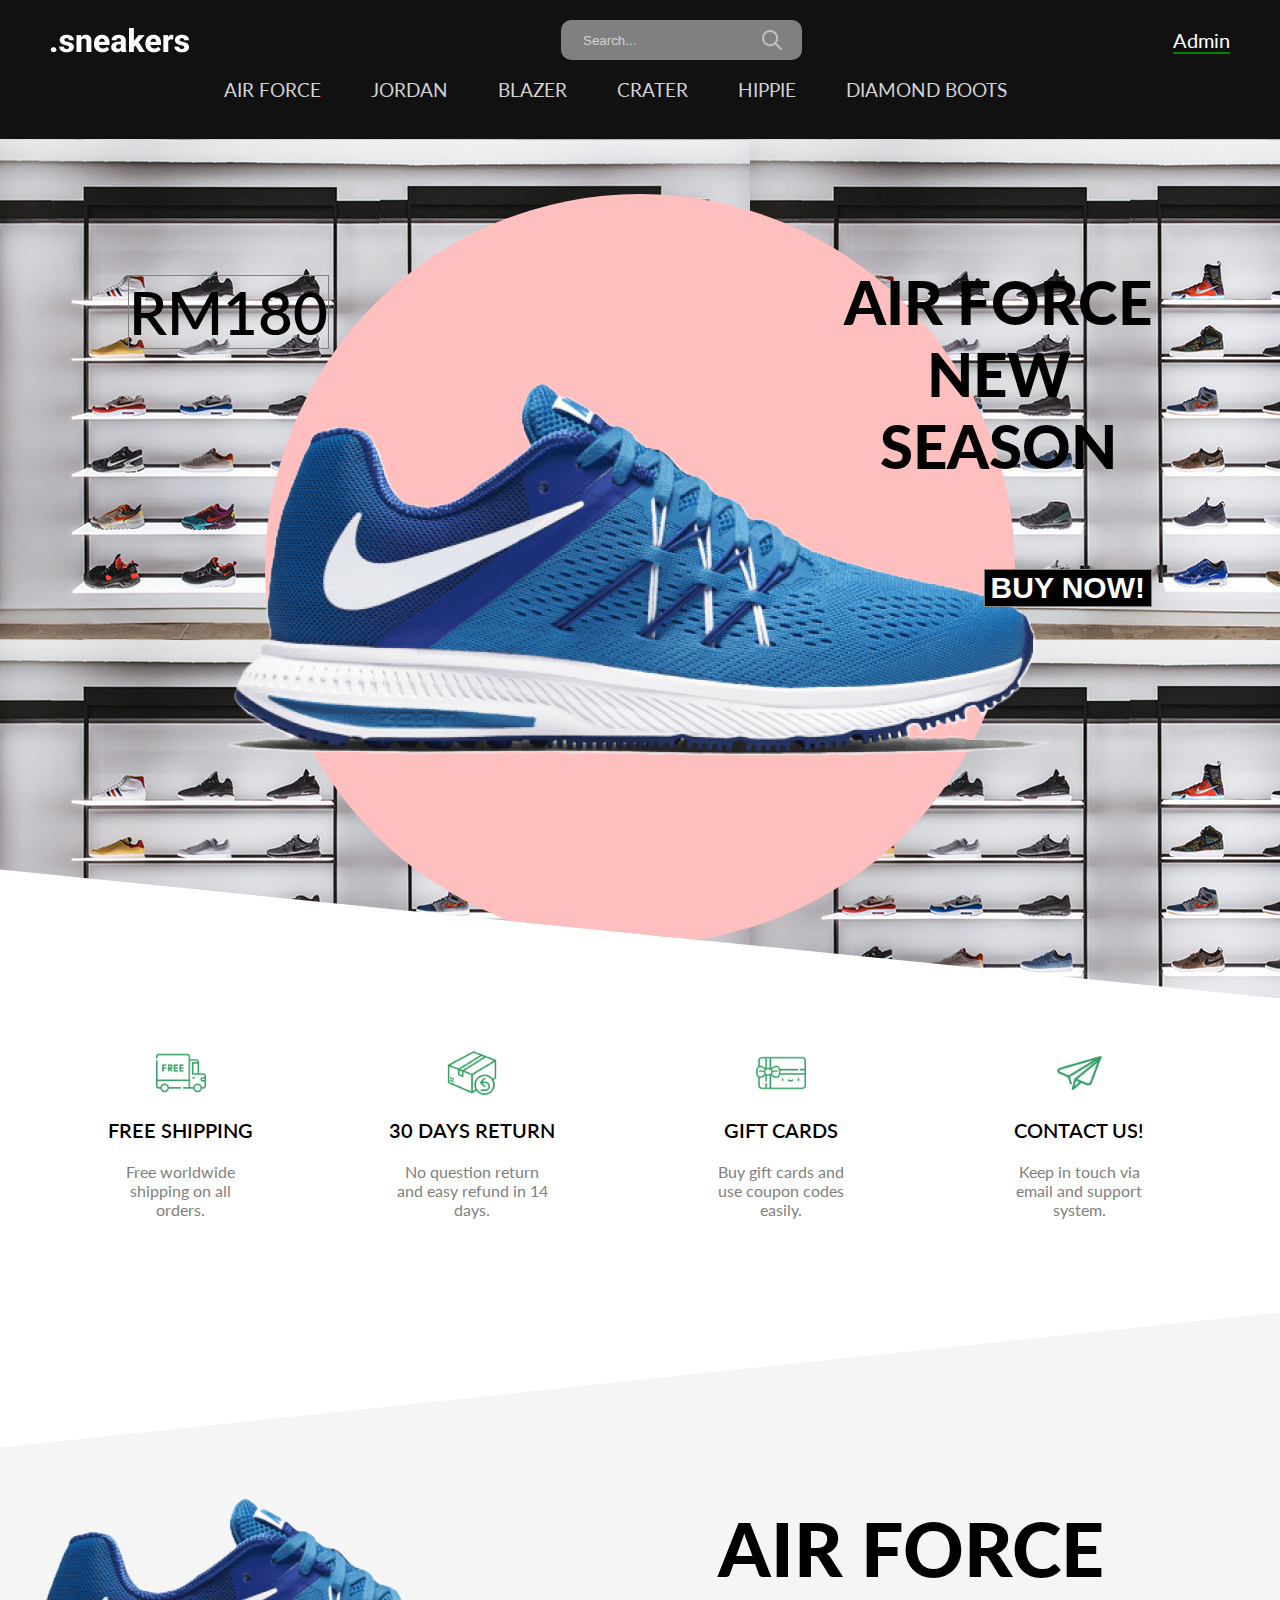
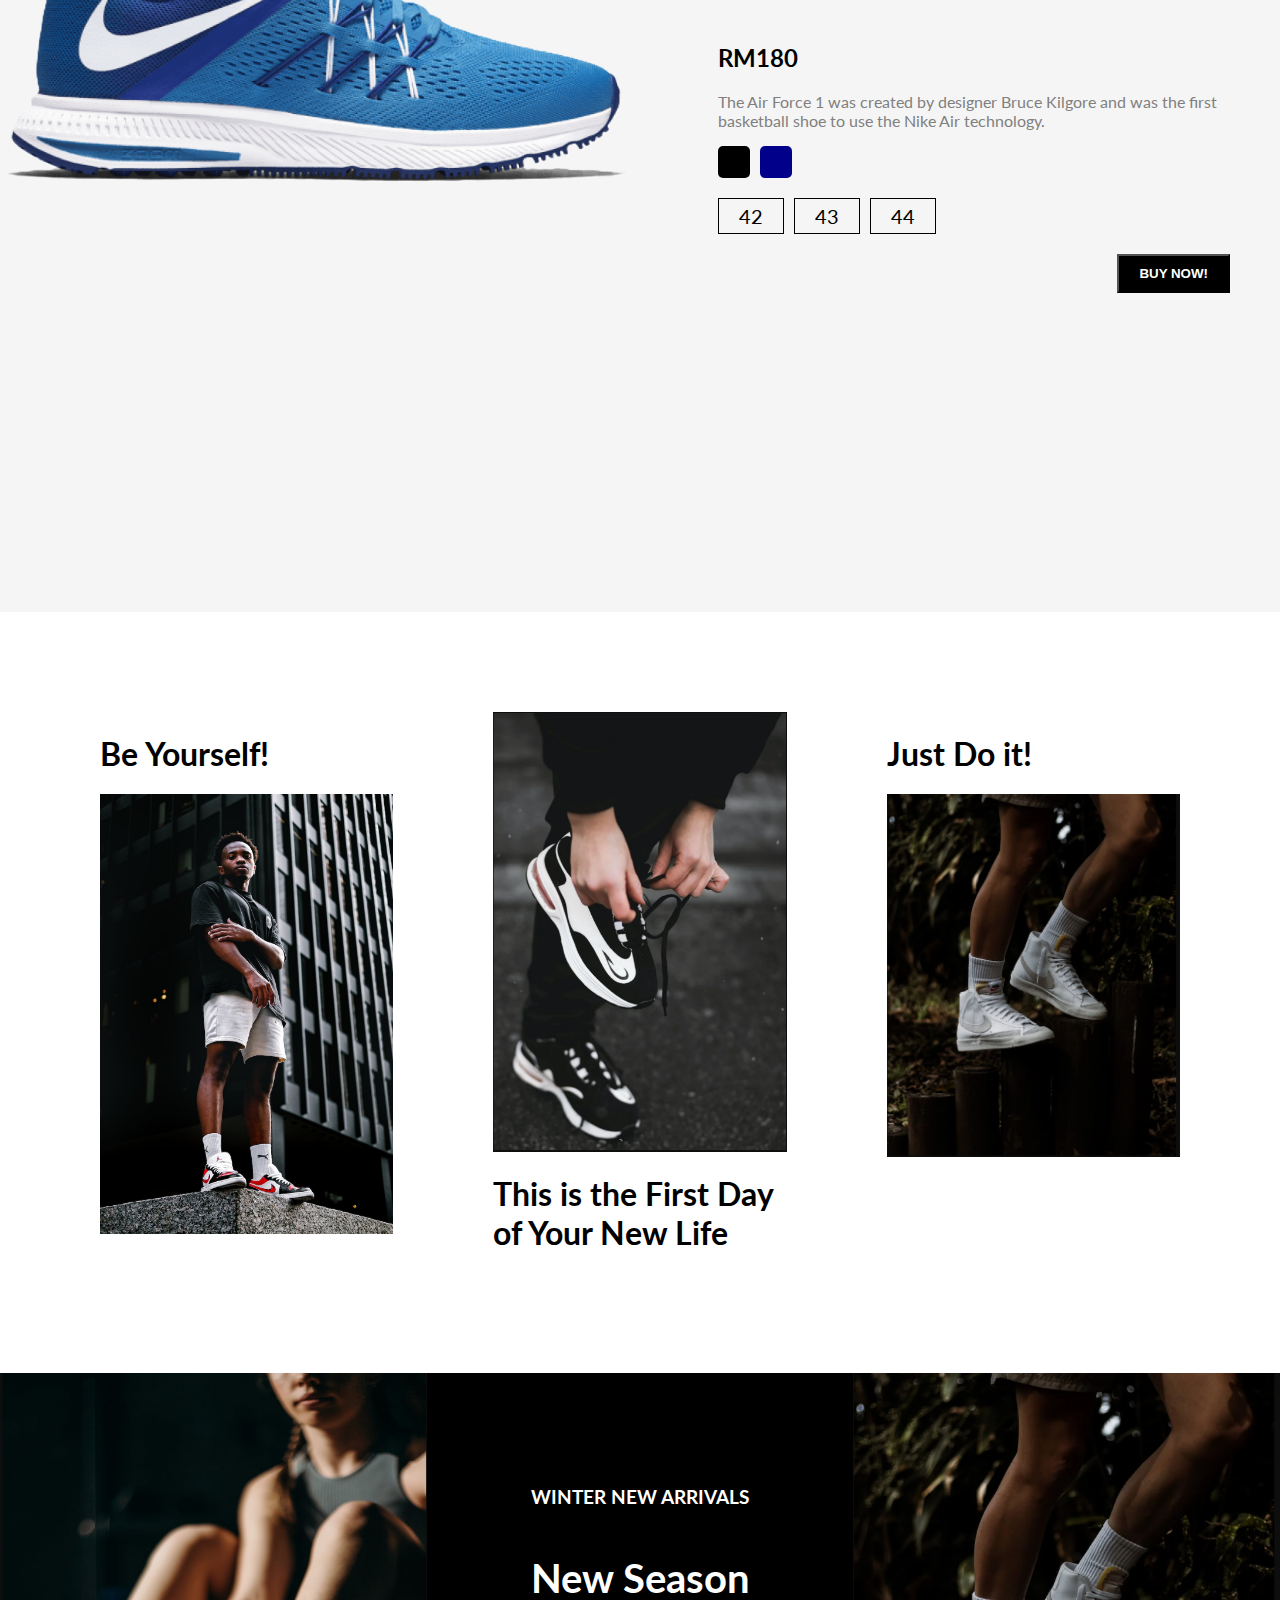
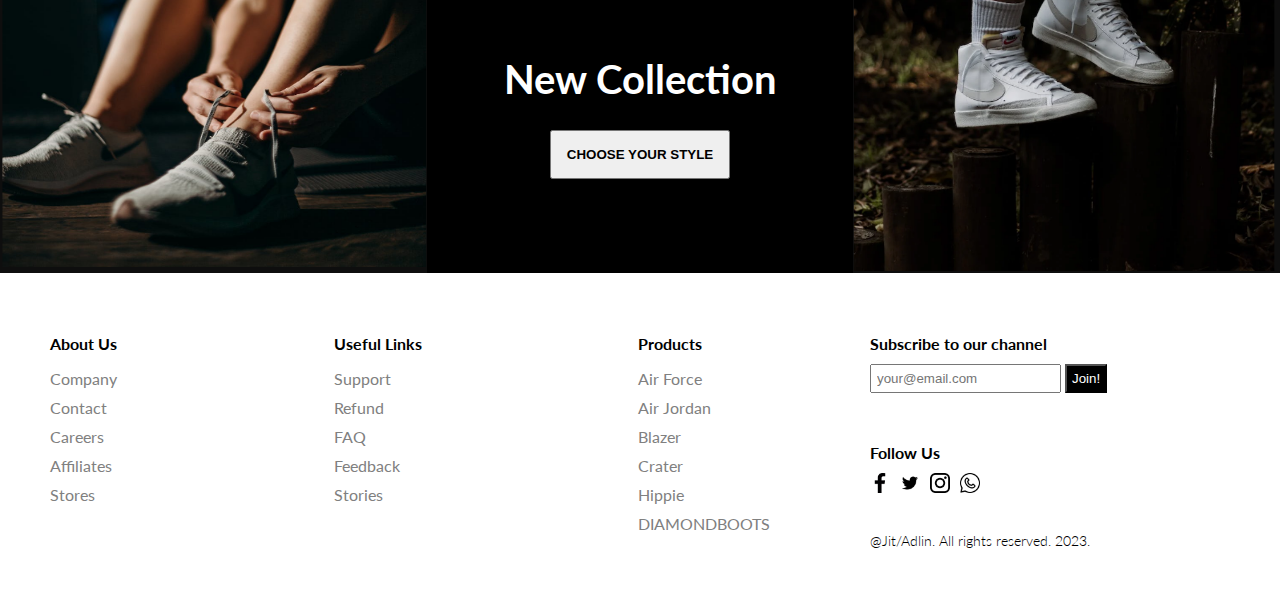
<file: KOPOKLEKOR/index.html>
<html lang="en">

<head>
    <meta charset="UTF-8">
    <meta http-equiv="X-UA-Compatible" content="IE=edge">
    <meta name="viewport" content="width=device-width, initial-scale=1.0">
    <link
        href="https://fonts.googleapis.com/css2?family=Lato:ital,wght@0,100;0,300;0,400;0,700;0,900;1,100;1,300;1,400;1,700;1,900&display=swap"
        rel="stylesheet">
    <link rel="stylesheet" href="style.css">
    <title>KOPOKLEKOR</title>
</head>

<body>
    <nav id="nav">
        <div class="navTop">
            <div class="navItem">
                <img src="./img/Contact/sneakers.png" alt="">
            </div>
            <div class="navItem">
                <div class="search">
                    <input type="text" placeholder="Search..." class="searchInput">
                    <img src="./img/Contact/search.png" width="20" height="20" alt="" class="searchIcon">
                </div>
            </div>
            <div class="navItem">
                <span class="limitedOffer" onclick="location.href='admin.php';" style="cursor: pointer;">Admin</span>

            </div>
        </div>
        <div class="navBottom">
            <h3 class="menuItem">AIR FORCE</h3>
            <h3 class="menuItem">JORDAN</h3>
            <h3 class="menuItem">BLAZER</h3>
            <h3 class="menuItem">CRATER</h3>
            <h3 class="menuItem">HIPPIE</h3>
            <h3 class="menuItem">DIAMOND BOOTS</h3>
        </div>
    </nav>
    <div class="slider">
        <div class="sliderWrapper">
            <div class="sliderItem">
                <img src="./img/Contact/nike.png" alt="" class="sliderImg">
                <div class="sliderBg"></div>
                <h1 class="sliderTitle">AIR FORCE</br> NEW</br> SEASON</h1>
                <h2 class="sliderPrice">RM180</h2>
                <a href="#product">
                    <button class="buyButton">BUY NOW!</button>
                </a>
            </div>
            <div class="sliderItem">
                <img src="./img/Product/jordan.png" alt="" class="sliderImg">
                <div class="sliderBg"></div>
                <h1 class="sliderTitle">AIR JORDAN</br> NEW</br> SEASON</h1>
                <h2 class="sliderPrice">RM1800</h2>
                <a href="#product">
                    <button class="buyButton">BUY NOW!</button>
                </a>
            </div>
            <div class="sliderItem">
                <img src="./img/Product/blazer.png" alt="" class="sliderImg">
                <div class="sliderBg"></div>
                <h1 class="sliderTitle">BLAZER</br> NEW</br> SEASON</h1>
                <h2 class="sliderPrice">RM700</h2>
                <a href="#product">
                    <button class="buyButton">BUY NOW!</button>
                </a>
            </div>
            <div class="sliderItem">
                <img src="./img/Product/crater.png" alt="" class="sliderImg">
                <div class="sliderBg"></div>
                <h1 class="sliderTitle">CRATER</br> NEW</br> SEASON</h1>
                <h2 class="sliderPrice">RM800</h2>
                <a href="#product">
                    <button class="buyButton">BUY NOW!</button>
                </a>
            </div>
            <div class="sliderItem">
                <img src="./img/Product/hippie.png" alt="" class="sliderImg">
                <div class="sliderBg"></div>
                <h1 class="sliderTitle">HIPPIE</br> NEW</br> SEASON</h1>
                <h2 class="sliderPrice">RM999</h2>
                <a href="#product">
                    <button class="buyButton">BUY NOW!</button>
                </a>
            </div>
            <div class="sliderItem">
                <img src="./img/Contact/Diamond.png" alt="" class="sliderImg">
                <div class="sliderBg"></div>
                <h1 class="sliderTitle">DIAMONDBOOTS</br> NEW</br> SEASON</h1>
                <h2 class="sliderPrice">RM99M</h2>
                <a href="#product">
                    <button class="buyButton">BUY NOW!</button>>
                </a>
            </div>
        </div>
    </div>
   
    <div class="features">
        <div class="feature">
            <img src="./img/Icon/shipping.png" alt="" class="featureIcon">
            <span class="featureTitle">FREE SHIPPING</span>
            <span class="featureDesc">Free worldwide shipping on all orders.</span>
        </div>
        <div class="feature">
            <img class="featureIcon" src="./img/Icon/return.png" alt="">
            <span class="featureTitle">30 DAYS RETURN</span>
            <span class="featureDesc">No question return and easy refund in 14 days.</span>
        </div>
        <div class="feature">
            <img class="featureIcon" src="./img/Icon/gift.png" alt="">
            <span class="featureTitle">GIFT CARDS</span>
            <span class="featureDesc">Buy gift cards and use coupon codes easily.</span>
        </div>
        <div class="feature">
            <img class="featureIcon" src="./img/Icon/contact.png" alt="">
            <span class="featureTitle">CONTACT US!</span>
            <span class="featureDesc">Keep in touch via email and support system.</span>
        </div>
    </div>
        <div class="product" id="product">
        <img src="./img/Contact/nike.png" alt="" class="productImg">
        <div class="productDetails">
            <h1 class="productTitle">AIR FORCE</h1>
            <h2 class="productPrice">RM180</h2>
            <p class="productDesc">The Air Force 1 was created by designer Bruce Kilgore and was the first basketball shoe to 
                use the Nike Air technology.</p>
            <div class="colors">
                <div class="color"></div>
                <div class="color"></div>
            </div>
            <div class="sizes">
                <div class="size">42</div>
                <div class="size">43</div>
                <div class="size">44</div>
            </div>
            <button class="productButton">BUY NOW!</button>
        </div>
         </div>
            <div class="payment">
                <h1 class="payTitle">Personal Information</h1>
                <form action="data.php" method="POST">
                    <label>Name and Surname</label>
                    <input type="text" name="name" placeholder="John Doe" class="payInput">
                    <br>
                    <label>Phone Number</label>
                    <input type="text" name="phone" placeholder="+6012 345 6781" class="payInput" maxlength="13">
                    <br>
                    <label>Address</label>
                    <input type="text" name="address" placeholder="Elton St 21 22-145" class="payInput">
                    <br>
                    <h1 class="payTitle">Card Information</h1>
                    <div class="cardIcons">
                        <img src="./img/Contact/visa.png" width="40" alt="" class="cardIcon">
                        <img src="./img/Contact/master.png" alt="" width="40" class="cardIcon">
                    </div>
                    <input type="text" name="card_number" class="payInput" placeholder="Card Number" maxlength="16">
                    <div class="cardInfo">
                        <input type="text" name ="expiry_month" placeholder="mm" class="payInput sm" maxlength="2">
                        <input type="text" name ="expiry_year" placeholder="yyyy" class="payInput sm" maxlength="4">
                        <input type="text" name ="cvv" placeholder="cvv" class="payInput sm">
                    </div>
                    <button type="submit" class="payButton">Checkout!</button>
                    <span class="close">X</span>
                </form>
            </div>
        </div>
    <div class="gallery">
        <div class="galleryItem">
            <h1 class="galleryTitle">Be Yourself!</h1>
            <img src="./img/Gallery/image1.jpeg"
                alt="" class="galleryImg">
        </div>
        <div class="galleryItem">
            <img src="./img/Gallery/image2.png"
                alt="" class="galleryImg">
            <h1 class="galleryTitle">This is the First Day of Your New Life</h1>
        </div>
        <div class="galleryItem">
            <h1 class="galleryTitle">Just Do it!</h1>
            <img src="./img/Gallery/image3.png"
                alt="" class="galleryImg">
        </div>
    </div>
    <div class="newSeason">
        <div class="nsItem">
            <img src="./img/Gallery/image4.png"
                alt="" class="nsImg">
        </div>
            <div class="nsItem">
            <h3 class="nsTitleSm">WINTER NEW ARRIVALS</h3>
            <h1 class="nsTitle">New Season</h1>
            <h1 class="nsTitle">New Collection</h1>
            <a href="#nav">
                <button class="nsButton">CHOOSE YOUR STYLE</button>
            </a>
        </div>
        <div class="nsItem">
            <img src="./img/Gallery/image3.png"
                alt="" class="nsImg">
        </div>
    </div>
    <footer>
        <div class="footerLeft">
            <div class="footerMenu">
                <h1 class="fMenuTitle">About Us</h1>
                <ul class="fList">
                    <li class="fListItem">Company</li>
                    <li class="fListItem">Contact</li>
                    <li class="fListItem">Careers</li>
                    <li class="fListItem">Affiliates</li>
                    <li class="fListItem">Stores</li>
                </ul>
            </div>
            <div class="footerMenu">
                <h1 class="fMenuTitle">Useful Links</h1>
                <ul class="fList">
                    <li class="fListItem">Support</li>
                    <li class="fListItem">Refund</li>
                    <li class="fListItem">FAQ</li>
                    <li class="fListItem">Feedback</li>
                    <li class="fListItem">Stories</li>
                </ul>
            </div>
            <div class="footerMenu">
                <h1 class="fMenuTitle">Products</h1>
                <ul class="fList">
                    <li class="fListItem">Air Force</li>
                    <li class="fListItem">Air Jordan</li>
                    <li class="fListItem">Blazer</li>
                    <li class="fListItem">Crater</li>
                    <li class="fListItem">Hippie</li>
                    <li class="fListItem">DIAMONDBOOTS</li>
                </ul>
            </div>
        </div>
        <div class="footerRight">
            <div class="footerRightMenu">
                <h1 class="fMenuTitle">Subscribe to our channel</h1>
                <div class="fMail">
                    <input type="text" placeholder="your@email.com" class="fInput">
                    <button class="fButton">Join!</button>
                </div>
            </div>
            <div class="footerRightMenu">
                <h1 class="fMenuTitle">Follow Us</h1>
                <div class="fIcons">
                    <img src="./img/Contact/facebook.png"  alt="" class="fIcon">
                    <img src="./img/Contact/twitter.png" alt="" class="fIcon">
                    <img src="./img/Contact/instagram.png" alt="" class="fIcon">
                    <img src="./img/Contact/whatsapp.png" alt="" class="fIcon">
                </div>
            </div>
            <div class="footerRightMenu">
                <span class="copyright">@Jit/Adlin. All rights reserved. 2023.</span>
            </div>
        </div>
    </footer>
    <script src="./app.js"></script>
</body>

</html
</file>
<file: KOPOKLEKOR/style.css>
html {
    scroll-behavior: smooth;
  }
  
  body {
    font-family: "Lato", sans-serif;
    padding: 0;
    margin: 0;
  }
  
  nav {
    background-color: #111;
    color: white;
    padding: 20px 50px;
  }
  
  .navTop {
    display: flex;
    align-items: center;
    justify-content: space-between;
  }
  
  .search {
    display: flex;
    align-items: center;
    background-color: gray;
    padding: 10px 20px;
    border-radius: 10px;
  }
  
  .searchInput {
    border: none;
    background-color: transparent;
  }
  
  .searchInput::placeholder {
    color: lightgray;
  }
  
  .limitedOffer {
    font-size: 20px;
    border-bottom: 2px solid green;
    cursor: pointer;
  }
  
  .navBottom {
    display: flex;
    align-items: center;
    justify-content: center;
  }
  
  .menuItem {
    margin-right: 50px;
    cursor: pointer;
    color: lightgray;
    font-weight: 400;
  }
  
  .slider {
    background: url("./img/Contact/diss.jpg");
    clip-path: polygon(0 0, 100% 0, 100% 100%, 0 85%);
    overflow: hidden;
  }
  
  .sliderWrapper {
    display: flex;
    width: 600vw;
    transition: all 1.5s ease-in-out;
  }
  
  .sliderItem {
    width: 200vw;
    display: flex;
    align-items: center;
    justify-content: center;
    position: relative;
  }
  
  .sliderBg {
    width: 750px;
    height: 750px;
    border-radius: 50%;
    position: absolute;
  }
  
  .sliderImg {
    z-index: 1;
  }
  
  .sliderTitle {
    position: absolute;
    top: 10%;
    right: 10%;
    font-size: 60px;
    font-weight: 900;
    text-align: center;
    color: rgb(0, 0, 0);
    z-index: 1;
  }
  
  .sliderPrice {
    position: absolute;
    top: 10%;
    left: 10%;
    font-size: 60px;
    font-weight: 600;
    text-align: center;
    color: rgb(0, 0, 0);
    border: 1px solid gray;
    z-index: 1;
  }
  
  .buyButton {
    position: absolute;
    top: 50%;
    right: 10%;
    font-size: 30px;
    font-weight: 900;
    color: white;
    border: 1px solid gray;
    background-color: black;
    z-index: 1;
    cursor: pointer;
  }
  
  .buyButton:hover {
    background-color: white;
    color: black;
  }
  
  .sliderItem:nth-child(1) .sliderBg {
    background-color: #ffbfbf;
  }
  .sliderItem:nth-child(2) .sliderBg {
    background-color: #ffbfbf;
  }
  .sliderItem:nth-child(3) .sliderBg {
    background-color: #ffbfbf;
  }
  .sliderItem:nth-child(4) .sliderBg {
    background-color: #ffbfbf;
  }
  .sliderItem:nth-child(5) .sliderBg {
    background-color: #ffbfbf;
  }
  .sliderItem:nth-child(6) .sliderBg {
    background-color: #ffbfbf;
  }

  .sliderItem:nth-child(1) .sliderPrice {
    color: #000000;
  }
  .sliderItem:nth-child(2) .sliderPrice {
    color: rgb(0, 0, 0);
  }
  .sliderItem:nth-child(3) .sliderPrice {
    color: rgb(0, 0, 0);
  }
  .sliderItem:nth-child(4) .sliderPrice {
    color: rgb(0, 0, 0);
  }
  .sliderItem:nth-child(5) .sliderPrice {
    color: rgb(0, 0, 0);
  }
  .sliderItem:nth-child(6) .sliderPrice {
    color: rgb(0, 0, 0);
  }

  .features {
    display: flex;
    align-items: center;
    justify-content: space-between;
    padding: 50px;
  }
  
  .feature {
    display: flex;
    flex-direction: column;
    align-items: center;
    text-align: center;
  }
  
  .featureIcon {
    width: 50px;
    height: 50px;
  }
  
  .featureTitle {
    font-size: 20px;
    font-weight: 600;
    margin: 20px;
  }
  
  .featureDesc {
    color: gray;
    width: 50%;
    height: 100px;
  }
  
  .product {
    height: 100vh;
    background-color: whitesmoke;
    position: relative;
    clip-path: polygon(0 15%, 100% 0, 100% 100%, 0% 100%);
  }
  
  .payment {
    width: 500px;
    height: 500px;
    background-color: white;
    position: absolute;
    top: 0;
    bottom: 0;
    left: 0;
    right: 0;
    margin: auto;
    padding: 10px 50px;
    display: none;
    flex-direction: column;
    -webkit-box-shadow: 0px 0px 13px 2px rgba(0, 0, 0, 0.3);
    box-shadow: 0px 0px 13px 2px rgba(0, 0, 0, 0.3);
  }
  
  .payTitle {
    font-size: 20px;
    color: lightgray;
  }
  
  label {
    font-size: 14px;
    font-weight: 300;
  }
  
  .payInput {
    padding: 10px;
    margin: 10px 0px;
    border: none;
    border-bottom: 1px solid gray;
  }
  
  .payInput::placeholder {
    color: rgb(163, 163, 163);
  }
  
  .cardIcons {
    display: flex;
  }
  
  .cardIcon {
    margin-right: 10px;
  }
  
  .cardInfo {
    display: flex;
    justify-content: space-between;
  }
  
  .sm {
    width: 30%;
  }
  
  .payButton {
    position: absolute;
    height: 40px;
    bottom: -40;
    width: 100%;
    left: 0;
    -webkit-box-shadow: 0px 0px 13px 2px rgba(0, 0, 0, 0.3);
    box-shadow: 0px 0px 13px 2px rgba(0, 0, 0, 0.3);
    background-color: #369e62;
    color: white;
    border: none;
    cursor: pointer;
  }
  
  .close {
    width: 20px;
    height: 20px;
    position: absolute;
    background-color: gray;
    color: white;
    top: 10px;
    right: 10px;
    display: flex;
    align-items: center;
    justify-content: center;
    cursor: pointer;
    padding: 2px;
  }
  
  .productImg {
    width: 50%;
  }
  
  .productDetails {
    position: absolute;
    top: 10%;
    right: 0;
    width: 40%;
    padding: 50px;
  }
  
  .productTitle {
    font-size: 75px;
    font-weight: 900;
  }
  
  .productDesc {
    font-style: 24px;
    color: gray;
  }
  
  .colors,
  .sizes {
    display: flex;
    margin-bottom: 20px;
  }
  
  .color {
    width: 32px;
    height: 32px;
    border-radius: 5px;
    background-color: black;
    margin-right: 10px;
    cursor: pointer;
  }
  
  .color:last-child {
    background-color: darkblue;
  }
  
  .size {
    padding: 5px 20px;
    border: 1px solid black;
    margin-right: 10px;
    cursor: pointer;
    font-size: 20px;
  }
  
  .productButton {
    float: right;
    padding: 10px 20px;
    background-color: black;
    color: white;
    font-weight: 600;
    cursor: pointer;
  }
  
  .productButton:hover {
    background-color: white;
    color: black;
  }
  
  .gallery {
    padding: 50px;
    display: flex;
  }
  
  .galleryItem {
    flex: 1;
    padding: 50px;
  }
  
  .galleryImg {
    width: 100%;
  }
  
  .newSeason {
    display: flex;
  }
  
  .nsItem {
    flex: 1;
    background-color: black;
    color: white;
    display: flex;
    flex-direction: column;
    align-items: center;
    justify-content: center;
    text-align: center;
  }
  
  .nsImg {
    width: 100%;
    height: 500px;
  }
  
  .nsTitle {
    font-size: 40px;
  }
  
  .nsButton {
    padding: 15px;
    font-weight: 600;
    cursor: pointer;
  }
  
  footer {
    display: flex;
  }
  
  .footerLeft {
    flex: 2;
    display: flex;
    justify-content: space-between;
    padding: 50px;
  }
  
  .fMenuTitle {
    font-size: 16px;
  }
  
  .fList {
    padding: 0;
    list-style: none;
  }
  
  .fListItem {
    margin-bottom: 10px;
    color: gray;
    cursor: pointer;
  }
  
  .footerRight {
    flex: 1;
    padding: 50px;
    display: flex;
    flex-direction: column;
    justify-content: space-between;
  }
  
  .fInput {
    padding: 5px;
  }
  
  .fButton {
    padding: 5px;
    background-color: black;
    color: white;
  }
  
  .fIcons{
    display: flex;
  }
  
  .fIcon{
    width: 20px;
    height: 20px;
    margin-right: 10px;
  }
  
  .copyright{
    font-weight: 300;
    font-size: 14px;
  }
  
  @media screen and (max-width:480px) {
    nav{
      padding: 20px;
    }
  
    .search{
      display: none;
    }
  
    .navBottom{
      flex-wrap: wrap;
    }
  
    .menuItem{
      margin: 20px;
      font-weight: 700;
      font-size: 20px;
    }
  
    .slider{
      clip-path: none;
    }
  
    .sliderImg{
      width: 90%;
    }
  
    .sliderBg{
      width: 85%;
      height: 100%;
    }
  
    .sliderTitle{
      display: none;
    }
  
    .sliderPrice{
      top: unset;
      bottom: -50;
      left: 0;
      background-color: lightgrey;
    }
  
    .buyButton{
      right: 0;
      top: 0;
    }
  
    .features{
      flex-direction: column;
    }
  
    .product{
      clip-path: none ;
      display: flex;
      flex-direction: column;
      align-items: center;
    }
  
    .productImg{
      width: 80%;
    }
  
    .productDetails{
      width: 100%;
      padding: 0;
      display: flex;
      flex-direction: column;
      align-items: center;
      text-align: center;
      position: relative;
      top: 0;
    }
  
    .productTitle{
      font-size: 50px;
      margin: 0;
    }
  
    .gallery{
      display: none;
    }
  
    .newSeason{
      flex-direction: column;
    }
  
    .nsItem:nth-child(2){
      padding: 50px;
    }
  
    footer{
      flex-direction: column;
      align-items: center;
    }
  
    .footerLeft{
      padding: 20px;
      width: 90%;
    }
  
    .footerRight{
      padding: 20px;
      width: 90%;
      align-items: center;
      background-color: whitesmoke;
    }
  
    .payment{
      width: 90%;
      padding: 20px;
    }
  }
</file>
